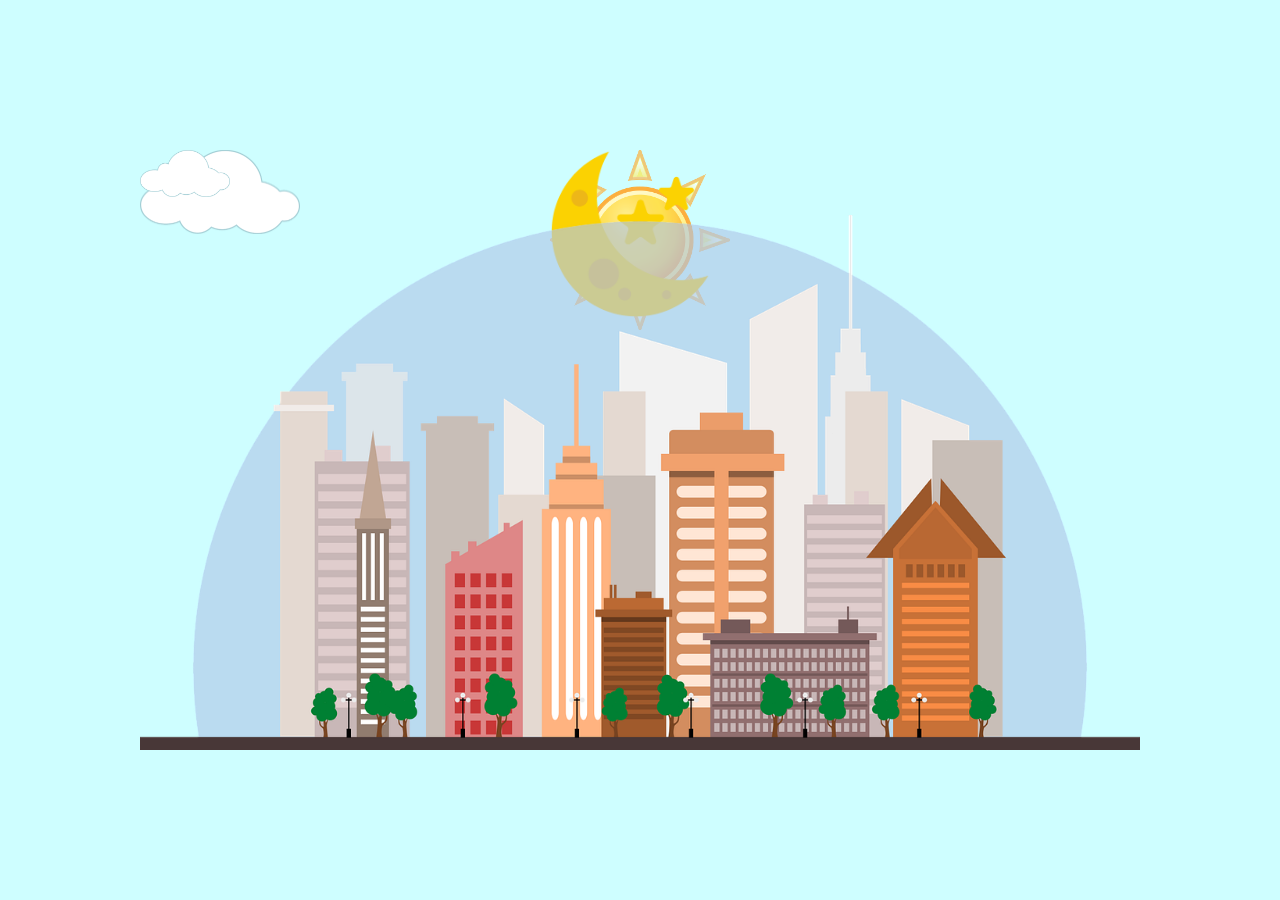
<file: index2.html>
<!DOCTYPE html>
<html lang="en">
<head>
    <meta charset="UTF-8">
    <meta http-equiv="X-UA-Compatible" content="IE=edge">
    <meta name="viewport" content="width=device-width, initial-scale=1.0">
    <title>Document</title>
    <link rel="stylesheet" href="index2.css">
</head>
<body>
    <section>
        <article class="sky">
            <img src="./1023img/sun.png" alt="해" class="sun">
            <img src="./1023img/cloud.png" alt="구름1" class="cloud1">
            <img src="./1023img/cloud.png" alt="구름2" class="cloud2">
            <img src="./1023img/moon.png" alt="달" class="moon">
        </article>
        <article class="city">
            <img src="./1023img/city.png" alt="시티" class="cityimg">
        </article>

    </section>
</body>
</html>
</file>
<file: index2.css>
*{
    margin: 0;
    padding: 0;
    box-sizing: border-box;
}
body{
    width: 100vw;
    height: 100vh;
    background-color: #cefeff;
    animation: back 15s linear infinite;
    /* overflow: hidden; */
}

section{
    width: 1000px;
    height: 600px;
    position: absolute;
    /* 가로세로 가운데정렬 */
    top: 50%;
    left: 50%;
    transform: translate(-50%, -50%);
    /* background-color: bisque; */
}

section .sky{
    width: 100%;
    height: 100%;
    position: relative;
}

section .sky .sun{
    position: absolute;
    width: 180px;
    display: block;
    left: 50%;
    margin-left: -90px;
    transform-origin: 50% 600px;
    /* animation: ; */
    animation: rotatesun 10s linear infinite;
}

section .sky .moon{
    width: 160px;
    position: absolute;
    display: block;
    left: 50%;
    margin-left: -90px;
    transform-origin: 50% 600px;
    animation: rotatemoon 10s linear infinite;
}

section .sky .cloud1{
    width: 160px;
    position: absolute;
    animation: rotatecloud1 8s linear infinite;
}
section .sky .cloud2{
    width: 90px;
    position: absolute;
    animation: rotatecloud2 8s linear infinite;
}

section .city{
    position: relative;
    width: 100%;
}

section .city .cityimg{
    position: absolute;
    width: 100%;
    bottom: 0;
}

/* keyframe */
@keyframes back {
    0%{
        background-color: paleturquoise;
    }
    25%{
        background-color: palevioletred;
    }
    50%{
        background-color: purple;
    }
    75%{
        background-color: palevioletred;
    }
    100%{
        background-color: paleturquoise;
    }
}
@keyframes rotatesun {
    0%{
        transform: translateY(-100px) rotate(-180deg);
        opacity: 0;
    }
    25%{
        transform: translateY(-100px) rotate(-90deg);
        opacity: 0;
    }
    50%{
        transform: translateY(-100px) rotate(0deg);
        opacity: 1;
    }
    75%{
        transform: translateY(-100px) rotate(90deg);
        opacity: 0;
    }
    100%{
        transform: translateY(-100px) rotate(180deg);
        opacity: 0;
    }
}

@keyframes rotatemoon {
    0%{
        transform: translateY(-100px) rotate(0deg);
        opacity: 1;
    }
    25%{
        transform: translateY(-100px) rotate(-90deg);
        opacity: 0;
    }
    50%{
        transform: translateY(-100px) rotate(-180deg);
        opacity: 0;
    }
    75%{
        transform: translateY(-100px) rotate(-270deg);
        opacity: 0;
    }
    100%{
        transform: translateY(-100px) rotate(-360deg);
        opacity: 1;
    }
}

@keyframes rotatecloud1 {
    0%{
        opacity: 0;
    }
    50%{
        transform: translateX(1000px);
        opacity: 1;
    }
    100%{
        left: 100%;
        opacity: 0;
    }
}

@keyframes rotatecloud2 {
    0%{
        opacity: 0;
    }
    50%{
        transform: translateX(800px);
        opacity: 1;
    }
    100%{
        opacity: 0;
    }
}
</file>
